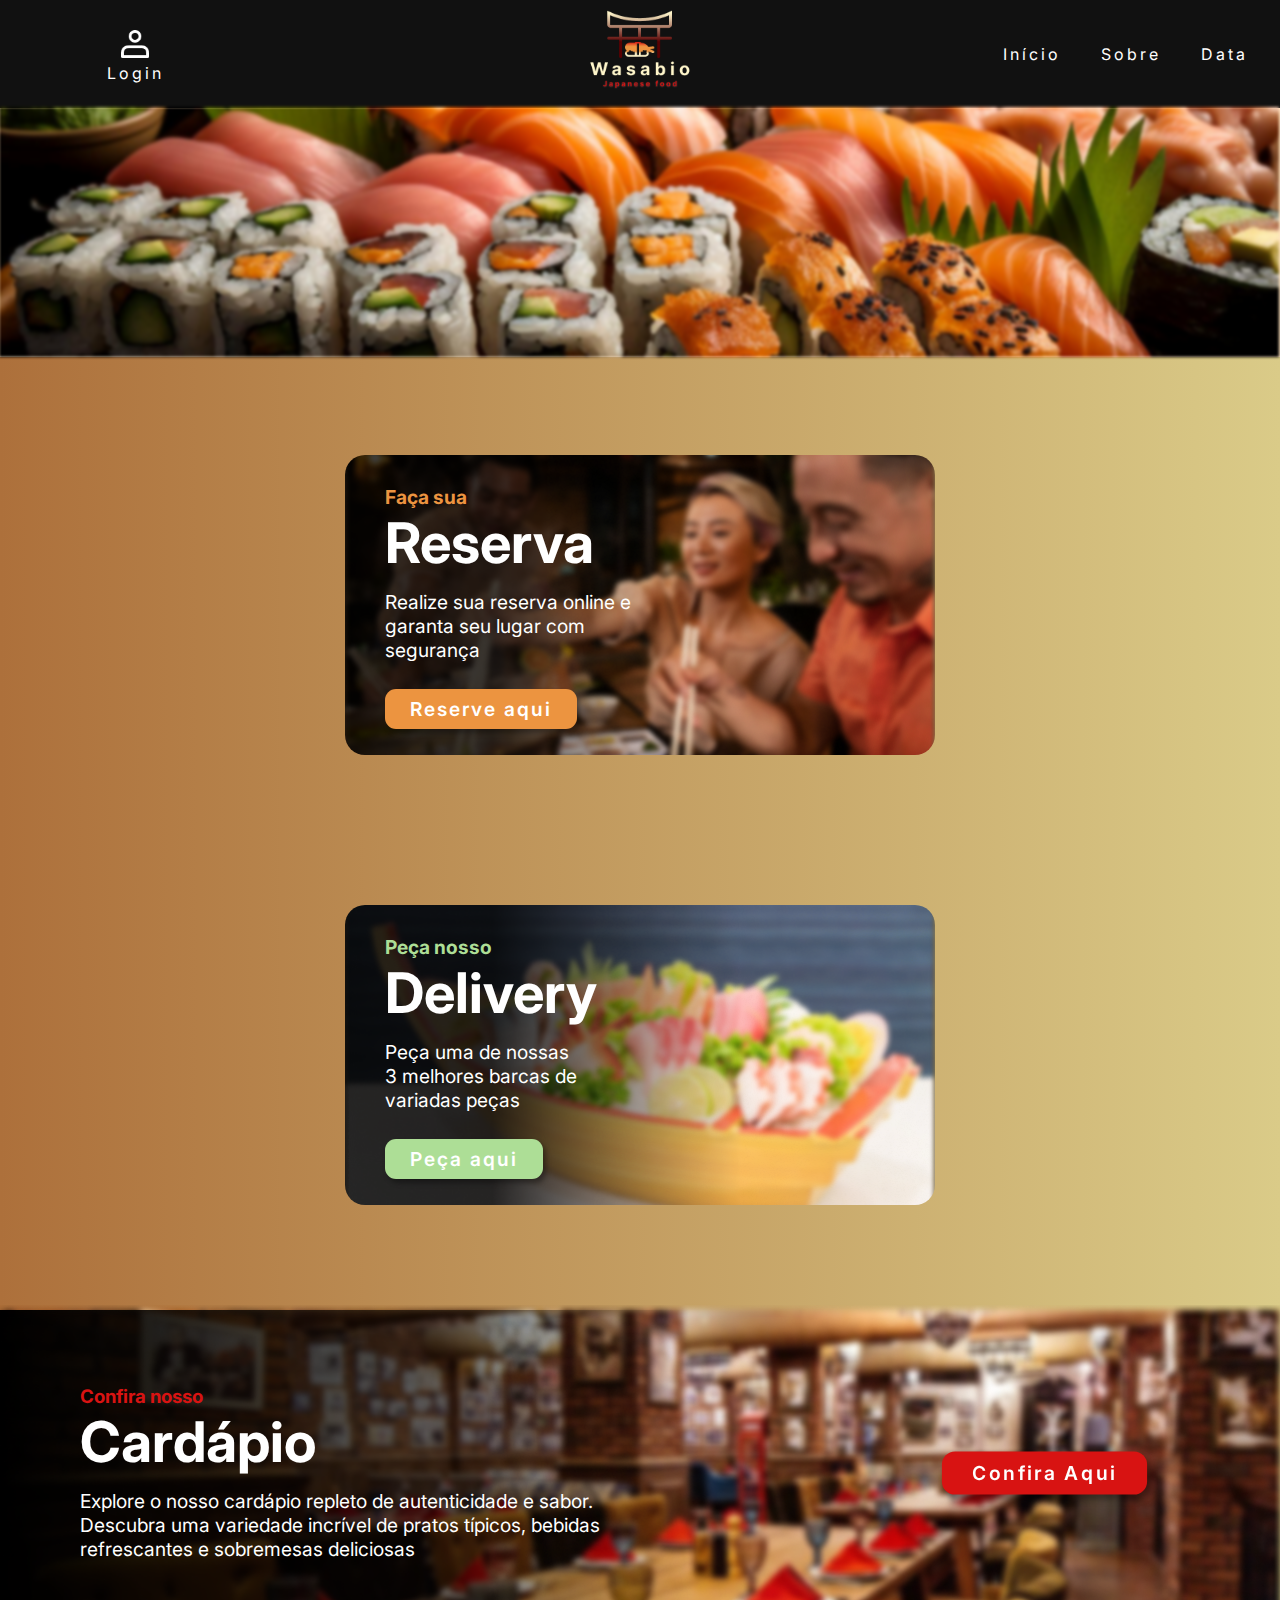
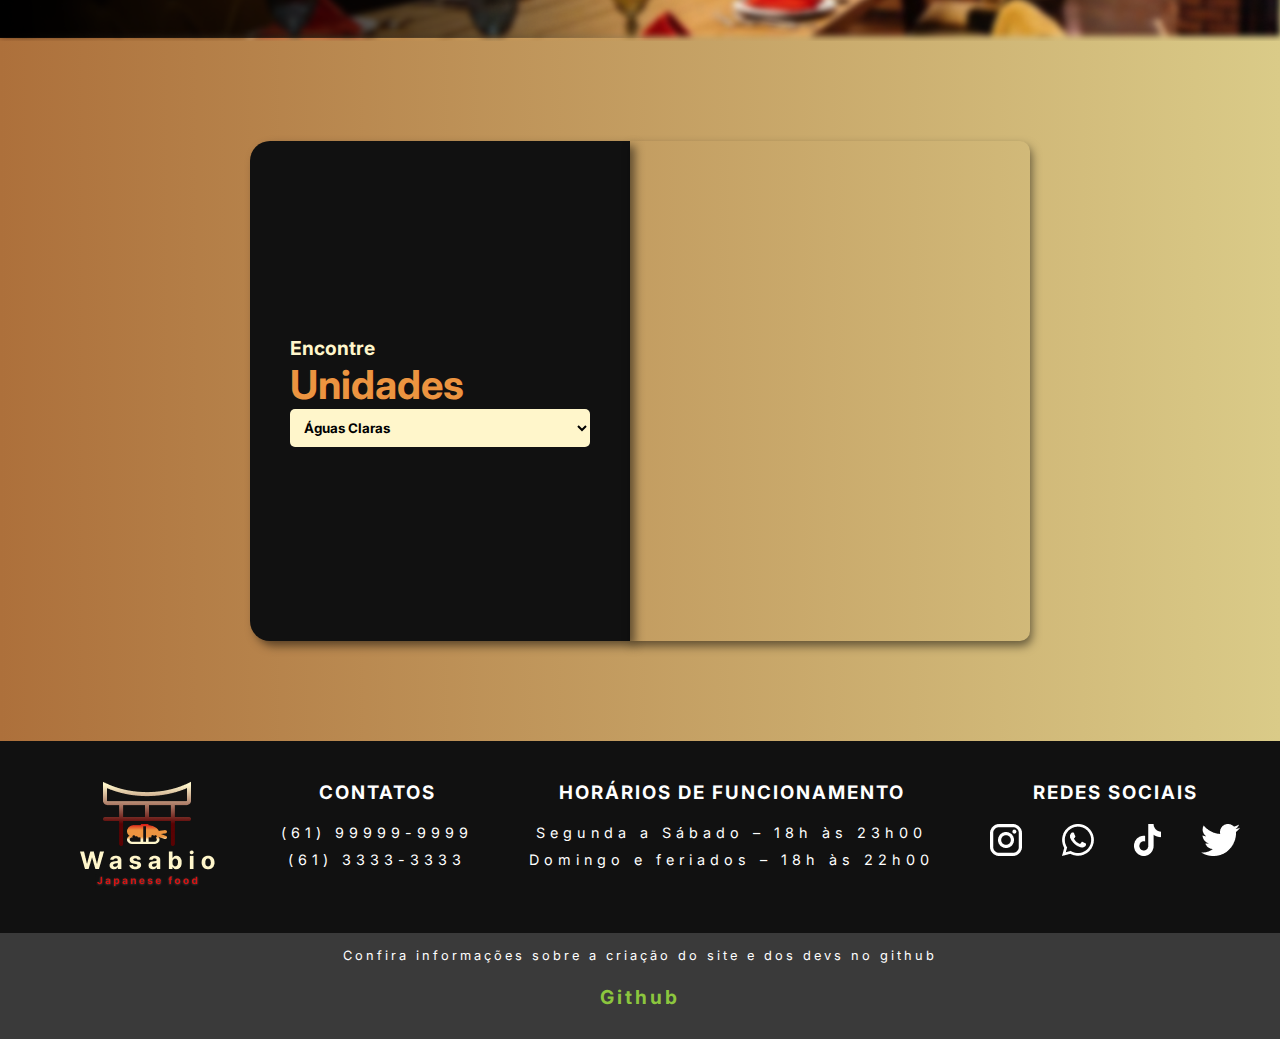
<file: index.html>
<!DOCTYPE html>
<html lang="pt-br">

<head>
    <meta charset="UTF-8">
    <meta name="viewport" content="width=device-width, initial-scale=1.0">

    <!-- Estilos -->
    <link rel="stylesheet" href="./src/css/reset.css">
    <link rel="stylesheet" href="./src/css/estilo.css">
    <link rel="stylesheet" href="./src/css/estilo-header.css">
    <link rel="stylesheet" href="./src/css/estilo-main-opcoes.css">
    <link rel="stylesheet" href="./src/css/estilo-main-cardapio.css">
    <link rel="stylesheet" href="./src/css/estilo-main-unidades.css">
    <link rel="stylesheet" href="./src/css/estilo-footer.css">
    

    <!-- Fontes -->
    <link rel="preconnect" href="https://fonts.googleapis.com">
    <link rel="preconnect" href="https://fonts.gstatic.com" crossorigin>
    <link href="https://fonts.googleapis.com/css2?family=Inter:wght@100;200;300;400;500;600;700;800;900&display=swap" rel="stylesheet">

    <title>Wasabio seafood</title>
</head>

<body>

    <header>

        <nav>
            <div id="login" onclick="Redireciona_Para_Login()"> 
                    <img src="./src/imagens/logo-login.png" alt="logologin">
                    <p>Login</p>
            </div>
            <div>
                <h1>
                    <img src="./src/imagens/logo.png" alt="logo">
                </h1>
            </div>
            <ul>
                <a href="#"><li>Início</li></a>
                <a href="./src/pages/sobre/index.html"><li id="sobre-nos">Sobre</li></a>
                <li onclick="baixarDados()">Data</li>
            </ul>
        </nav>

        <div id="imagem-sushi">
            <!-- Background sushi -->
        </div>

    </header>

    <main>

        <section id="principais-opcoes">
            <div id="reserva">
                <div class="conteudo">
                    <h3>Faça sua</h3>
                    <h1>Reserva</h1>
                    <p>Realize sua reserva online e garanta seu lugar com segurança</p>
                    <a href="https://wa.me/61993213466" target="blank"><button id="botao-reserva">Reserve aqui</button></a>
                </div>
            </div>

            <div id="delivery">
                <div class="conteudo">
                    <h3>Peça nosso</h3>
                    <h1>Delivery</h1>
                    <p>Peça uma de nossas 3 melhores barcas de variadas peças</p>
                    <a href="https://wa.me/61993213466" target="blank"><button id="botao-pedir">Peça aqui</button></a>
                    
                </div>
            </div>
        </section>

        <section id="cardapio">
                <div class="conteudo-cardapio">
                    <div>
                        <h3>Confira nosso</h3>
                        <h1>Cardápio</h1>
                        <p>Explore o nosso cardápio repleto de autenticidade e sabor. Descubra uma variedade incrível de pratos típicos, bebidas refrescantes e sobremesas deliciosas</p>
                    </div>
                    <div>
                        <a href="./src/imagens/cardapio.png" target="_blank"><button id="botao-cardapio">Confira Aqui</button></a>
                    </div>
                </div>
                
        </section>

        <section id="unidades">
                <div id="encontre-unidades">
                    <div>
                        <h3>Encontre</h3>
                        <h1>Unidades</h1>
                        <select name="unidades" id="selecao-unidades">
                            <option value="aguas-claras">Águas Claras</option>
                            <option value="taguatinga">Taguatinga</option>
                            <option value="samambaia">Samambaia</option>
                            <option value="asa-sul">Asa sul</option>
                        </select>
                    </div>
                </div>
                <iframe src="https://www.google.com/maps/embed?pb=!1m18!1m12!1m3!1d909.3828431455007!2d139.7670824561596!3d35.68508596626923!2m3!1f0!2f0!3f0!3m2!1i1024!2i768!4f13.1!3m3!1m2!1s0x60188c792e14634d%3A0x49fdd1132b0ddb34!2sNinja%20Tokyo!5e0!3m2!1spt-BR!2sbr!4v1700028047134!5m2!1spt-BR!2sbr" allowfullscreen="" loading="lazy" referrerpolicy="no-referrer-when-downgrade"></iframe>
        </section>

    </main>

    <footer>

            <section id="infos" >
                <div id="logo-footer" class="footer-infos">
                    <img src="./src/imagens//logo.png" alt="logo">
                </div>

                <div id="contatos" class="footer-infos">
                    <h3>CONTATOS</h3>
                    <ul>
                        <li>(61) 99999-9999</li>
                        <li>(61) 3333-3333</li>
                    </ul>
                </div>

                <div id="horarios" class="footer-infos">
                    <h3>HORÁRIOS DE FUNCIONAMENTO</h3>
                    <p>Segunda a Sábado – 18h às 23h00</p>
                    <p>Domingo e feriados  – 18h às 22h00</p>
                </div>

                <div id="redes" class="footer-infos">
                    <h3>REDES SOCIAIS</h3>
                    <ul>
                        <li><a href="https://www.instagram.com" target="_blank"><img src="./src/imagens/insta.png" alt="instagram"></a></li>
                        <li><a href="https://web.whatsapp.com/" target="_blank"><img src="./src/imagens/whats.png" alt="whatsapp"></a></li>
                        <li><a href="https://www.tiktok.com/pt-BR/" target="_blank"><img src="./src/imagens/tik.png" alt="tiktok"></a></li>
                        <li><a href="https://twitter.com/home" target="_blank"><img src="./src/imagens/twitter.png" alt="twitter"></a></li>
                    </ul>
                </div>
            </section>

            <section id="github">
                <p>Confira informações sobre a criação do site e dos devs no github</p>
                <a href="https://github.com/Luidyenrico" target="_blank" id="github">Github</a>
            </section>

    </footer>
    
    <script src="./src/js/main.js"></script>
    <script src="./src/pages/cadastro/src/js/cadastro.js"></script>
</body>
</html>
</file>
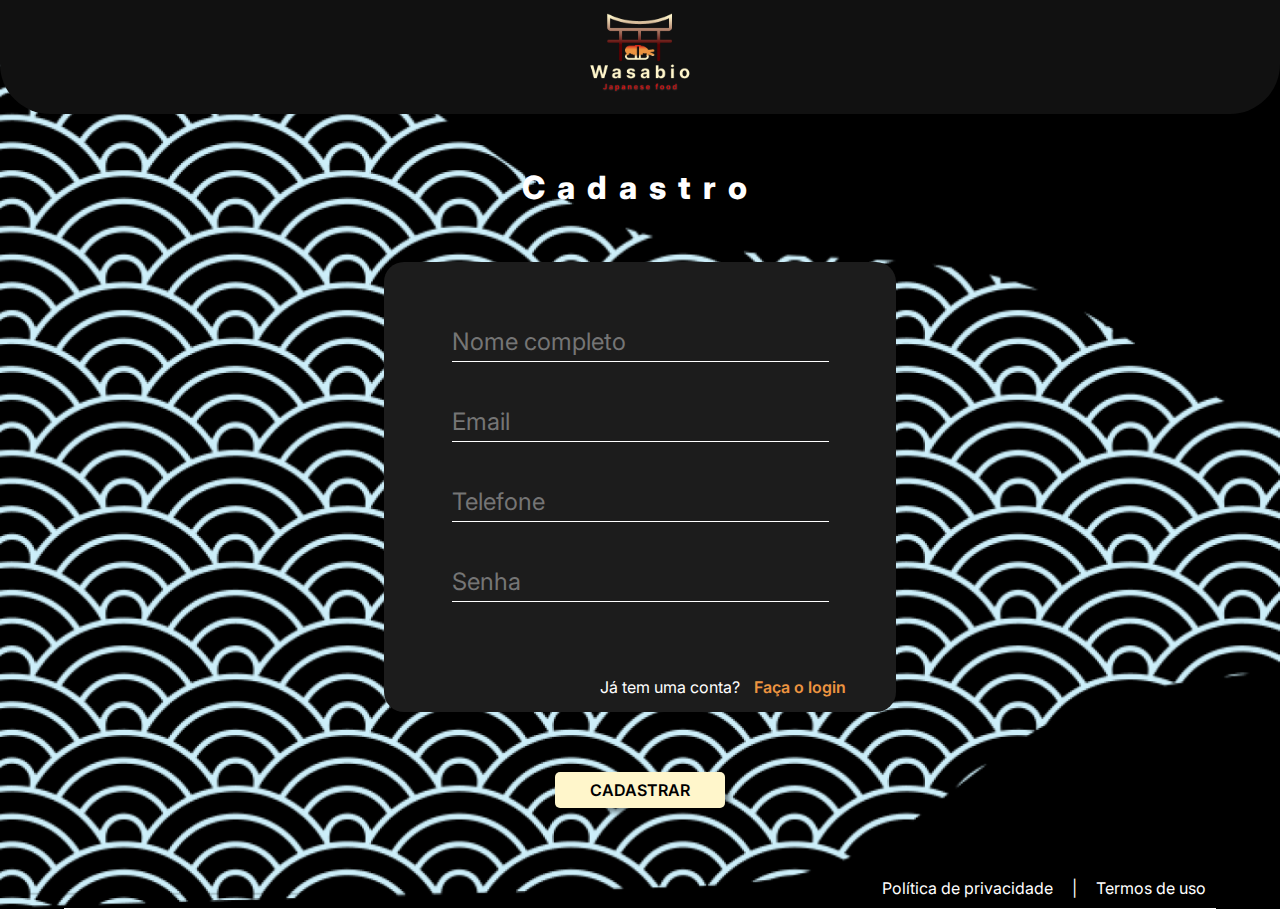
<file: src/pages/cadastro/index.html>
<!DOCTYPE html>
<html lang="pt-br">
<head>
    <meta charset="UTF-8">
    <meta name="viewport" content="width=device-width, initial-scale=1.0">

    <link rel="stylesheet" href="../reset.css">
    <link rel="stylesheet" href="./src/css/estilo-cadastro.css">

    <!-- Fontes -->
    <link rel="preconnect" href="https://fonts.googleapis.com">
    <link rel="preconnect" href="https://fonts.gstatic.com" crossorigin>
    <link href="https://fonts.googleapis.com/css2?family=Inter:wght@100;200;300;400;500;600;700;800;900&display=swap" rel="stylesheet">

    <title>Document</title>
</head>
<body>
    <header>
        <nav>
            <div>
                <h1>
                    <img src="./src/imagens/logo.png" alt="">
                </h1>
            </div>
        </nav>
    </header>

    <main>
        <h1>
            Cadastro
        </h1>

        <form id="cadastroForm">
            <section id="principal">
                <div id="cadastro-geral">
                    <input type="text" name="nome" class="inputs-cadastro" id="cadastro-nome" placeholder="Nome completo" required>
                    <input type="email" name="email" class="inputs-cadastro" id="cadastro-email" placeholder="Email" required>
                    <input type="tel" name="telefone" class="inputs-cadastro" id="cadastro-telefone" placeholder="Telefone" required>
                    <input type="password" name="senha" class="inputs-cadastro" id="cadastro-senha" placeholder="Senha" required>
                </div>
                <p>Já tem uma conta? <a href="../login/index.html" id="botao-faca-login">Faça o login</a></p>
            </section>
            <button type="submit" onclick="salvarCadastro()" id="botao-cadastrar">CADASTRAR</button>
        </form>
    </main>

    <footer>
        <nav> 
            <a href="#">Política de privacidade</a>
            <span>|</span>
            <a href="#">Termos de uso</a>
        </nav>

        <div>
            <!-- linha branca -->
        </div>
    </footer>

<script src="./src/js/cadastro.js"></script>
</body>
</html>
</file>
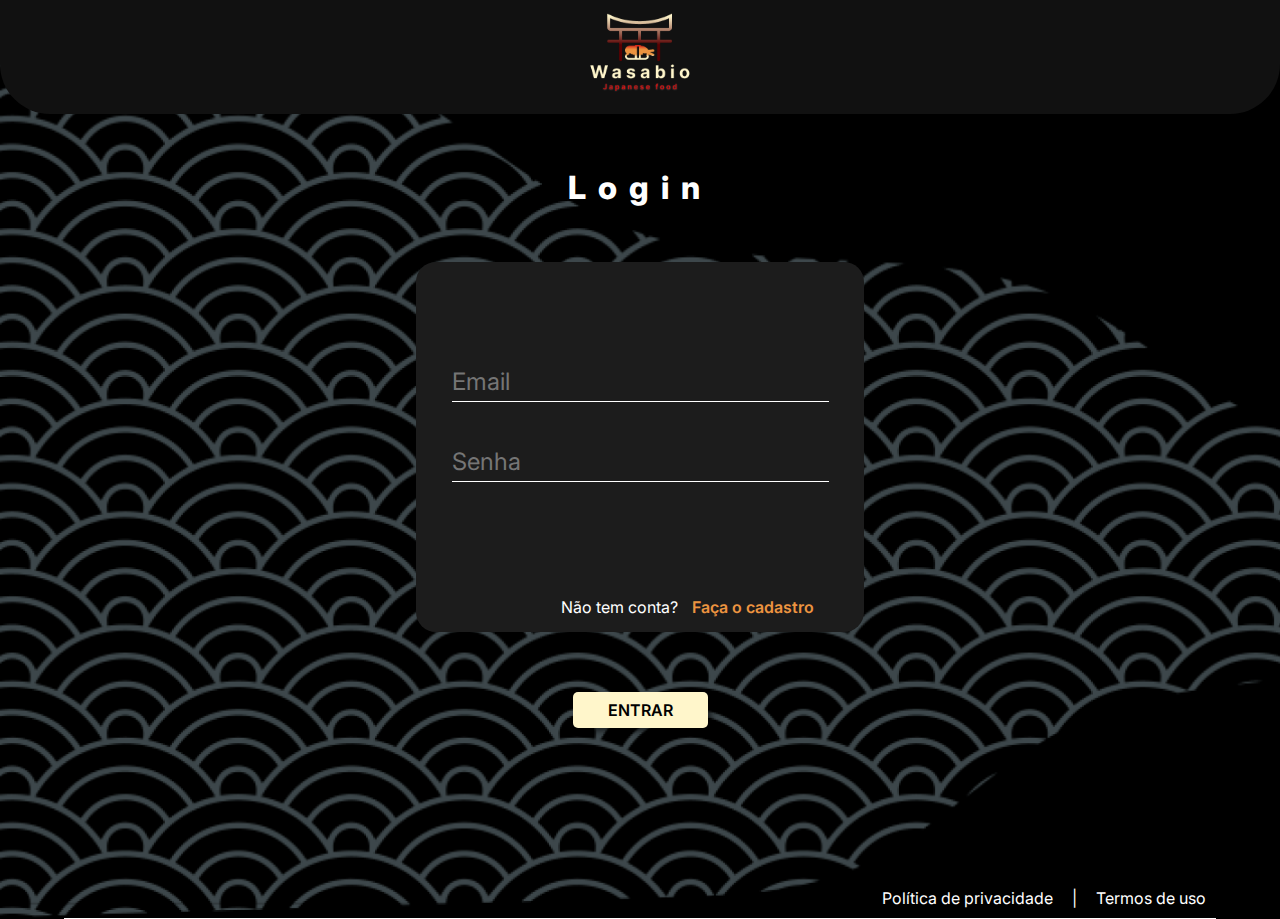
<file: src/pages/login/index.html>
<!DOCTYPE html>
<html lang="pt-BR">
<head>
    <meta charset="UTF-8">
    <meta name="viewport" content="width=device-width, initial-scale=1.0">

    <link rel="stylesheet" href="../reset.css">
    <link rel="stylesheet" href="./src/css/estilo-login.css">

    <!-- Fontes -->
    <link rel="preconnect" href="https://fonts.googleapis.com">
    <link rel="preconnect" href="https://fonts.gstatic.com" crossorigin>
    <link href="https://fonts.googleapis.com/css2?family=Inter:wght@100;200;300;400;500;600;700;800;900&display=swap" rel="stylesheet">

    <title>Login</title>
</head>
<body>
    <header>
        <nav>
            <div>
                <h1>
                    <img src="./src/imagens/logo.png" alt="">
                </h1>
            </div>
        </nav>
    </header>

    <main>
        <h1>
            Login
        </h1>
        <form id="loginForm">
            <section id="principal">
                <div id="cadastro-geral">      
                    <input type="email" name="email" id="login-email" class="inputs-login" placeholder="Email" required>
                    
                    <input type="password" name="senha" id="login-senha" class="inputs-login" placeholder="Senha" required>
                </div>

                <p>Não tem conta? <a href="../cadastro/index.html" id="botao-faca-cadastro">Faça o cadastro</a></p>
            </section>

            <button type="submit" onclick="realizarLogin()" id="botao-entrar">ENTRAR</button>
        </form>
    </main>

    <footer>
        <nav> 
            <a href="#">Política de privacidade</a>
            <span>|</span>
            <a href="#">Termos de uso</a>
        </nav>

        <div>
            <!-- linha branca -->
        </div>
    </footer>

    <script src="./src/js/login.js"></script>
</body>
</html>
</file>
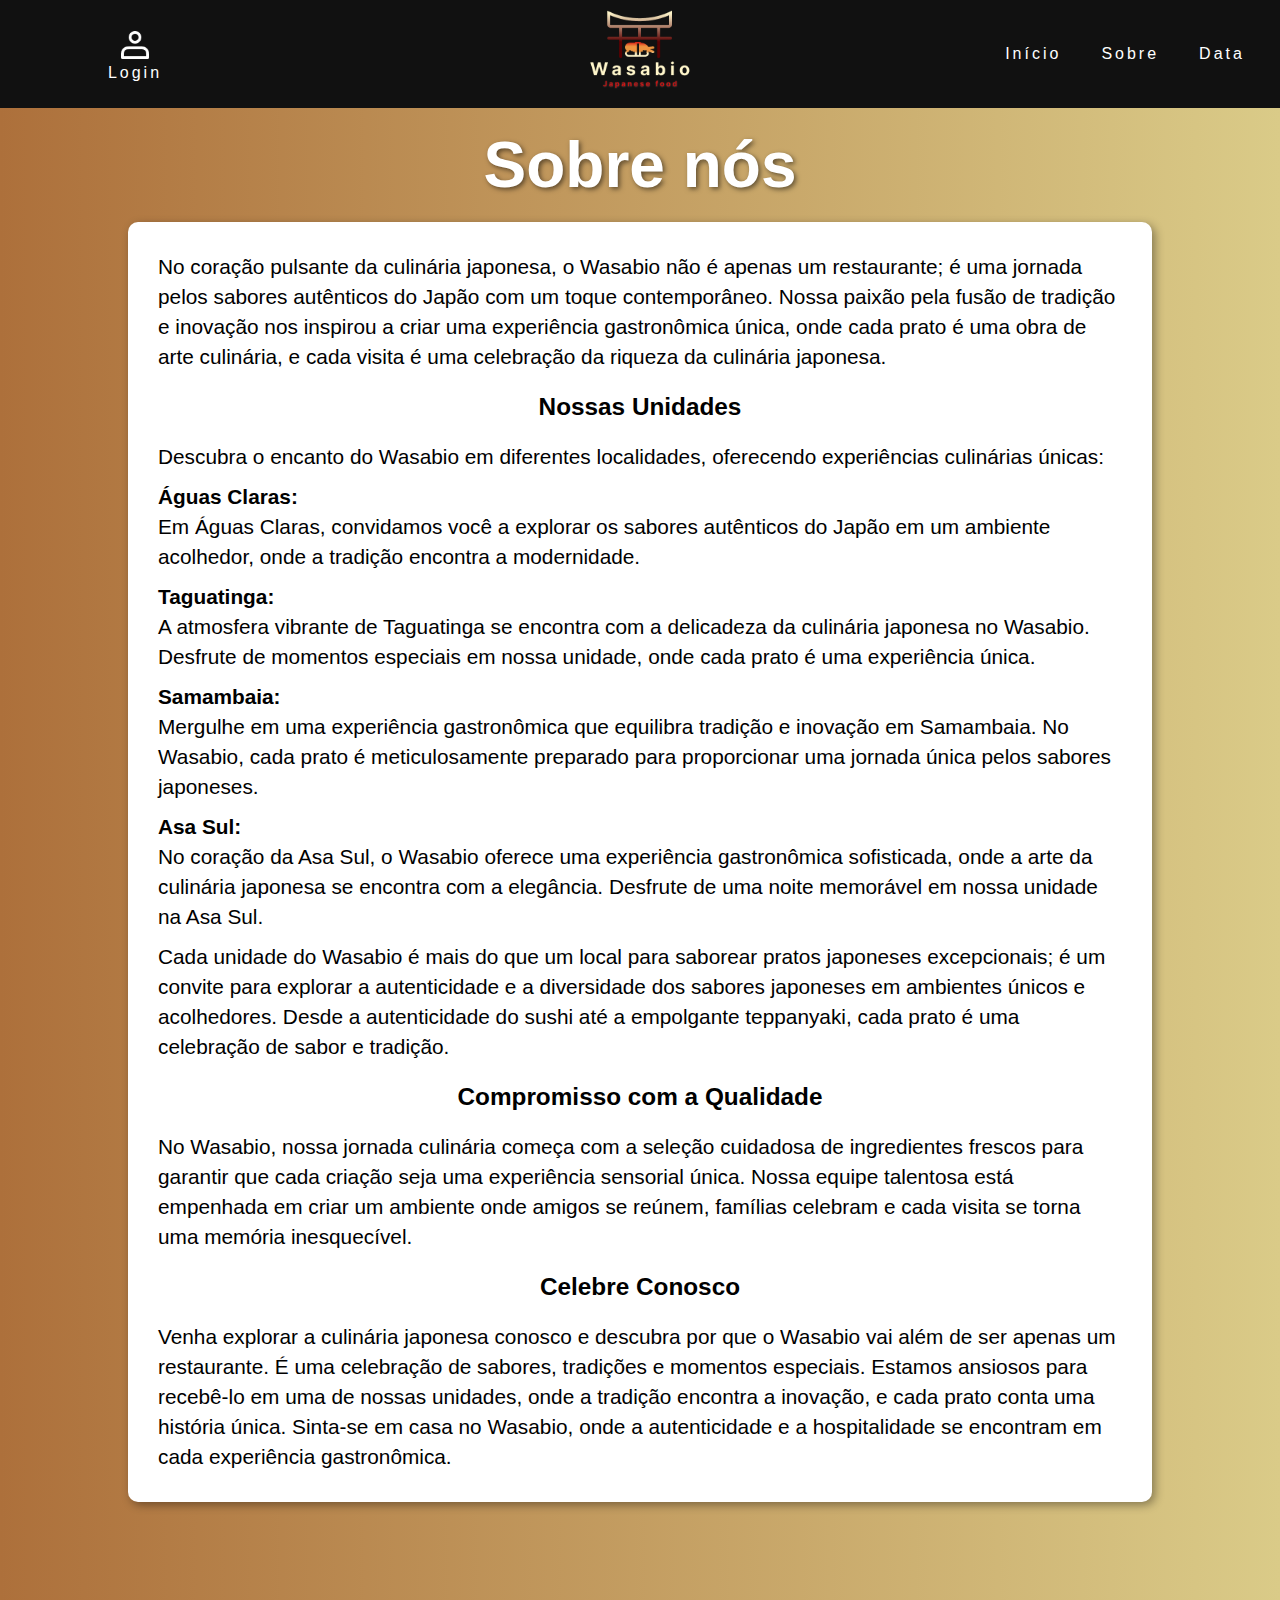
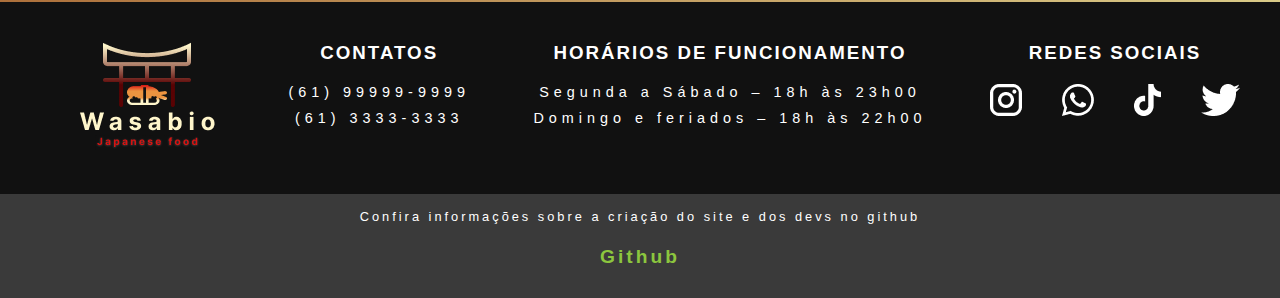
<file: src/pages/sobre/index.html>
<!DOCTYPE html>
<html lang="pt-br">
<head>
    <meta charset="UTF-8">
    <meta name="viewport" content="width=device-width, initial-scale=1.0">


    <link rel="stylesheet" href="./src/estilo-sobre.css">

    <title>Sobre nós</title>
</head>
<body>
    
    <header>

        <nav>
            <div id="login" onclick="Redireciona_Para_Login()"> 
                    <img src="./src/imagens/logo-login.png" alt="logologin">
                    <p>Login</p>
            </div>
            <div>
                <h1>
                    <img src="./src/imagens/logo.png" alt="logo">
                </h1>
            </div>
            <ul>
                <a href="../../../index.html"><li id="voltar-inicio">Início</li></a>
                <a href=""><li>Sobre</li></a>
                <li onclick="baixarDados()">Data</li>
            </ul>
        </nav>

    </header>

    <main>
        <h1>Sobre nós</h1>

        <div id="conteudo">
            <p>No coração pulsante da culinária japonesa, o Wasabio não é apenas um restaurante; é uma jornada pelos sabores autênticos do Japão com um toque contemporâneo. Nossa paixão pela fusão de tradição e inovação nos inspirou a criar uma experiência gastronômica única, onde cada prato é uma obra de arte culinária, e cada visita é uma celebração da riqueza da culinária japonesa.
                
                <h3>Nossas Unidades</h3>
                    Descubra o encanto do Wasabio em diferentes localidades, oferecendo experiências culinárias únicas:

                <ul>
                    
                    <li><h4>Águas Claras:</h4> Em Águas Claras, convidamos você a explorar os sabores autênticos do Japão em um ambiente acolhedor, onde a tradição encontra a modernidade.</li>
                    <li><h4>Taguatinga:</h4> A atmosfera vibrante de Taguatinga se encontra com a delicadeza da culinária japonesa no Wasabio. Desfrute de momentos especiais em nossa unidade, onde cada prato é uma experiência única.</li>
                    <li><h4>Samambaia:</h4> Mergulhe em uma experiência gastronômica que equilibra tradição e inovação em Samambaia. No Wasabio, cada prato é meticulosamente preparado para proporcionar uma jornada única pelos sabores japoneses.</li>
                    <li><h4>Asa Sul:</h4> No coração da Asa Sul, o Wasabio oferece uma experiência gastronômica sofisticada, onde a arte da culinária japonesa se encontra com a elegância. Desfrute de uma noite memorável em nossa unidade na Asa Sul.</li>
                </ul>
            
                Cada unidade do Wasabio é mais do que um local para saborear pratos japoneses excepcionais; é um convite para explorar a autenticidade e a diversidade dos sabores japoneses em ambientes únicos e acolhedores. Desde a autenticidade do sushi até a empolgante teppanyaki, cada prato é uma celebração de sabor e tradição.
            
                <h3>Compromisso com a Qualidade</h3>
            
                No Wasabio, nossa jornada culinária começa com a seleção cuidadosa de ingredientes frescos para garantir que cada criação seja uma experiência sensorial única. Nossa equipe talentosa está empenhada em criar um ambiente onde amigos se reúnem, famílias celebram e cada visita se torna uma memória inesquecível.
            
                <h3>Celebre Conosco</h3>
            
                Venha explorar a culinária japonesa conosco e descubra por que o Wasabio vai além de ser apenas um restaurante. É uma celebração de sabores, tradições e momentos especiais. Estamos ansiosos para recebê-lo em uma de nossas unidades, onde a tradição encontra a inovação, e cada prato conta uma história única. Sinta-se em casa no Wasabio, onde a autenticidade e a hospitalidade se encontram em cada experiência gastronômica.</p>
        </div>


    </main>

    <footer>

        <section id="infos" >
            <div id="logo-footer" class="footer-infos">
                <img src="./src/imagens//logo.png" alt="logo">
            </div>

            <div id="contatos" class="footer-infos">
                <h3>CONTATOS</h3>
                <ul>
                    <li>(61) 99999-9999</li>
                    <li>(61) 3333-3333</li>
                </ul>
            </div>

            <div id="horarios" class="footer-infos">
                <h3>HORÁRIOS DE FUNCIONAMENTO</h3>
                <p>Segunda a Sábado – 18h às 23h00</p>
                <p>Domingo e feriados  – 18h às 22h00</p>
            </div>

            <div id="redes" class="footer-infos">
                <h3>REDES SOCIAIS</h3>
                <ul>
                    <li><a href="https://www.instagram.com" target="_blank"><img src="./src/imagens/insta.png" alt="instagram"></a></li>
                    <li><a href="https://web.whatsapp.com/" target="_blank"><img src="./src/imagens/whats.png" alt="whatsapp"></a></li>
                    <li><a href="https://www.tiktok.com/pt-BR/" target="_blank"><img src="./src/imagens/tik.png" alt="tiktok"></a></li>
                    <li><a href="https://twitter.com/home" target="_blank"><img src="./src/imagens/twitter.png" alt="twitter"></a></li>
                </ul>
            </div>
        </section>

        <section id="github">
            <p>Confira informações sobre a criação do site e dos devs no github</p>
            <a href="https://github.com/Luidyenrico" target="_blank" id="github">Github</a>
        </section>
        <a href="../login/index.html"></a>

</footer>


    <script>
        function Redireciona_Para_Login() { 
            window.location.href="../login/index.html"
        }
    </script>
</body>
</html>
</file>
<file: src/css/estilo.css>
:root {
    --cor-fundo-escuro: #111111;
    --cor-fundo-escuro-claro: #1C1C1C;
    --cor-fundo: #B4B4B4; 
    --cor-fundo-claro: #f0f0f0; 

    --cor-verde-claro: #ADDE96;
    --cor-laranja-claro: #EC9440;
    --cor-vermelho: #D81312;
    --cor-bege-claro: #FFF6CB;

  }

body {
    background: linear-gradient(to left, #dacb88,#ad703b);
}

button {
    transition: 0.5s;
}

button:hover {
    cursor: pointer;
    transform: scale(1.15);
}
</file>
<file: src/css/estilo-header.css>
header {
    background-color: rgb(255, 227, 190);
}

header a {
    text-decoration: none;
    color: white;
    transition: .2s;
}

header a:hover {
    transform: scale(1.1);
}

nav {
    display: flex;
    flex-direction:row;
    justify-content: space-between;
    align-items: center;
    color: rgb(255, 255, 255);
    padding: 10px;

    background-color: var(--cor-fundo-escuro);
}

nav img {
    height: 80px;
}

nav > div, nav > ul {
    background-color: rgba(151, 241, 241, 0);
}

nav > div, nav > ul {
    display: flex;
    width: 250px;
    justify-content: center;
    align-items: center;
}

nav li {
    letter-spacing: 3px;
    margin-right: 2.5em;
}

#login {
    letter-spacing: 3px;
    display: flex;
    flex-direction: column;
    justify-content: center;
    align-items: center;    
    cursor: pointer;
    transition: 0.5s;
}
#login > img {
    width: 15%;
    height: 15%;
    padding: 5px;
}

#login:hover {
    transform: scale(1.1);
}

div#imagem-sushi {
    width: 100%;
    height: 250px;
    background-image: url(../imagens/frutos-do-mar.png);
    filter: blur(1.5px);
    margin: -1.5px;
    

    background-position: center center;
    background-repeat: no-repeat;
    background-size: cover;

}
</file>
<file: src/css/estilo-main-opcoes.css>
#principais-opcoes {
   
    display: flex;
    flex-direction: row;
    flex-wrap: wrap;
    gap: 150px;
    justify-content: center;
    align-items: center;
    padding: 100px 0px 100px 0px;
}

#principais-opcoes #reserva, #principais-opcoes #delivery{
    width: 590px;
    height: 300px;
    background-position: center center;
    background-repeat: no-repeat;
    background-size: cover;
    border-radius: 20px;
    margin: auto 0;
    
}

#reserva {
    background-image: url(../imagens/imagem-e-sombra-reserva.png);

}
#delivery {
    background-image: url(../imagens/imagem-e-sombra-delivery.png);

}


.conteudo {
    padding: 30px 30px 30px 40px;
    position: relative;
}


.conteudo h3 {
    font-size: 1.2rem;
}

#reserva .conteudo h3 {color: var(--cor-laranja-claro);}
#delivery .conteudo h3 {color: var(--cor-verde-claro);}

.conteudo h1 {
    color: white;
    font-size: 3.5em;
}
.conteudo p {
    color: white;
    width: 249px;
    font-size: 1.2rem;
    margin: 13px 0px 27px 0px;
}
#delivery p {width: 200px;}

.conteudo button {
    font-weight: 600;
    letter-spacing: 2px;
    font-size: 1.20em;
    color: white;
    border: none;
    padding: 8px 25px;
    border-radius: 11px;
    box-shadow: 3px 4px 5px rgba(0, 0, 0, 0.336);
}

#reserva .conteudo button {background-color: var(--cor-laranja-claro);}
#delivery .conteudo button {background-color: var(--cor-verde-claro);}
</file>
<file: src/css/estilo-main-cardapio.css>
#cardapio {
    background-image: url(../imagens/imagem-cardapio.png);
    background-size: cover;
    background-position: left center;
    background-repeat: no-repeat;
    padding: 80px 150px 80px 80px;
}

.conteudo-cardapio {
    display: flex;
    justify-content:space-between;
    align-items: center;
    color: white;
    position: relative;
    margin: auto;
}

.conteudo-cardapio h3 {
    color: var(--cor-vermelho);
}

.conteudo-cardapio h1 {
    color: white;
    font-size: 3.5em;
}
.conteudo-cardapio p {
    color: white;
    width: 550px;
    font-size: 1.2rem;
    margin: 13px 0px 0px 0px;
}
#delivery p {width: 200px;}


.conteudo-cardapio a {
    text-decoration: none;
}
#botao-cardapio{
    font-weight: 600;
    font-size: 1em;
    letter-spacing: 2px;
    color: rgb(255, 255, 255);
    border: none;
    padding: 8px 25px;
    border-radius: 11px;
    box-shadow: 3px 4px 5px rgba(0, 0, 0, 0.336);
    background-color: var(--cor-vermelho);
    transform: scale(1.2);
}

#botao-cardapio:hover {
    transform: scale(1.4);
}
</file>
<file: src/css/estilo-main-unidades.css>
#unidades {
    padding: 100px 0px 100px 0px;
    display: flex;
    justify-content: center;
    align-items: center;
    flex-wrap: wrap;
}



#encontre-unidades {
    display: flex;
    align-items: center;
    justify-content: center;
    padding: 40px;
    background-color: var(--cor-fundo-escuro);
    box-shadow: 5px 5px 10px rgba(0, 0, 0, 0.500);
    border-radius: 20px 0px 0px 20px;
    height: 500px;
}

#unidades iframe {
    width: 400px;
    height: 500px;
    border: none;
    box-shadow: 2px 5px 10px rgba(0, 0, 0, 0.500);
    border-radius: 0px 10px 10px 0px;
}


#encontre-unidades select {
    font-weight: bold;
    padding: 10px;
    border-radius: 5px;
    border: none;
    background-color: var(--cor-bege-claro);
    width: 300px;
    cursor: pointer;
}

option {
    padding: 5px;
    font-weight: 600;
    cursor: pointer;
}

#unidades h3 {
    font-size: 1.2rem;
    color: var(--cor-bege-claro);
}

#unidades h1 {
    color: var(--cor-laranja-claro);
    font-size: 2.5em;
}
</file>
<file: src/css/estilo-footer.css>
footer {
    color: white;
}

footer h3 {
    letter-spacing: 2px;
    margin-bottom: 20px;
}

#infos {
    padding: 40px 40px 40px 70px;
    display: flex;
    justify-content: space-between;
    background-color: var(--cor-fundo-escuro);
}


.footer-infos { 
    text-align: center;

}

.footer-infos p, .footer-infos li {
    margin-bottom: 10px;
    font-size: 0.9em;
    letter-spacing: 5px;
}
/* #logo-footer {
    display: flex;
    justify-content: center;
    align-items: center;
} */
#redes {
    text-align: center;
    align-items: center;
}
#redes ul {
    display: flex;
    justify-content: center;
    align-items: center;
    gap: 40px;
}

#redes ul li {
    margin: auto;
    transition: 0.5s;
}

#redes ul li:hover {
    transform: scale(1.2);
}


#github {
    text-align: center;
    padding: 15px;
    letter-spacing: 3px;
    background-color: #3a3a3a;
}

#github p {
    font-size: 0.8em;
}

#github a {
    display: inline-block;
    margin-top: 7px;
    font-weight: bold;
    font-size: 1.2em;
    text-decoration: none;
    color: #8CC63E;
    transition: 0.5s;
}

#github a:hover{
    color: #96c45a;
    text-shadow: 0px 0px 5px #ffffff3a;
    transform: scale(1.2);
}
</file>
<file: src/pages/cadastro/src/css/estilo-cadastro.css>
header {
    background-color: #111111;
    align-items: center;
    text-align: center;
    border-radius: 0px 0px 50px 50px;
    padding: 8px;

}
header h1 {
    padding: 5px 0px 5px 0px;
}

nav img {
    height: 80px;
}



main h1 {
    font-weight: 800;
    text-align: center;
    padding: 1.7em;
    letter-spacing: 12px;
}



body {
    color: white;
    background-color: rgb(0, 0, 0);
    background-image: url(../imagens/background-cadastro.png);
    background-position: center left;
    background-repeat: no-repeat;
    background-size: cover;

}

#principal {
    margin: auto;
    width: 40vw;
    background-color: #1C1C1C;
    border-radius: 20px;
}

#cadastro-geral {
    padding: 40px 0px 40px 0px;
    display: flex;
    flex-direction: column;
    justify-content: center;
    align-items: center;
    border-radius: 20px 20px 0px 0px;
}

form{
    text-align: center;
}


.inputs-cadastro {
    padding: 5px 5px 5px 0px;
    margin: 20px;
    border: none;
    border-bottom: 1px solid white;
    background-color: rgba(0, 0, 0, 0);
    color: white;
    font-size: 24px;
}

.inputs-cadastro:focus {
    outline: none;
}


form button {
    display: inline-block;
    font-size: 16px;
    font-weight: 600;
    margin: 60px;
    padding: 8px 35px 8px 35px;
    border-radius: 5px;
    border: none;
    background-color: #FFF6CB;
    box-shadow: 4px 4px 5px rgba(0, 0, 0, 0.459);
    cursor: pointer;
    transition: 0.5s;
}

form button:hover {
    transform: scale(1.1);
}

#principal p {
    padding: 15px 50px 15px 15px;
    text-align: right;
}

#principal p a {
    font-weight: 600;
    margin: 0px 0px 0px 10px;
    color: #EC9440;
    text-decoration: none;
    transition: 0.5s;
}

#principal p a:hover {
    transform: scale(1.15);
}

a {
    text-decoration: none;
    display: inline-block;
    color: white;
}


footer {
    text-align: right;
    margin: auto;
    width: 90vw;
    
}

footer nav {
    padding: 10px;
    border-bottom: 1px solid white;
}

footer span {
    margin: 15px;
}

footer a {
    transition: 0.1s;
}

footer a:hover {
    transform: scale(1.05);
}
</file>
<file: src/pages/login/src/css/estilo-login.css>
body {
    background-image: url(../imagens/background-cadastro.png);
}


header {
    background-color: #111111;
    align-items: center;
    text-align: center;
    border-radius: 0px 0px 50px 50px;
    padding: 8px;

}
header h1 {
    padding: 5px 0px 5px 0px;
}

nav img {
    height: 80px;
}



main h1 {
    font-weight: 800;
    text-align: center;
    padding: 1.7em;
    letter-spacing: 12px;
}



body {
    color: white;
    background-color: rgb(0, 0, 0);
    background-image: url(../imagens/background-cadastro.png);
    background-position: center left;
    background-repeat: no-repeat;
    background-size: cover;

}

#principal {
    margin: auto;
    width: 35vw;
    background-color: #1C1C1C;
    border-radius: 20px;
}

#login-geral {
    padding: 40px 0px 40px 0px;
    display: flex;
    flex-direction: column;
    justify-content: center;
    align-items: center;
    border-radius: 20px 20px 0px 0px;
}

form{
    text-align: center;
}


.inputs-login {
    padding: 5px 5px 5px 0px;
    margin: 20px;
    border: none;
    border-bottom: 1px solid white;
    background-color: rgba(0, 0, 0, 0);
    color: white;
    font-size: 24px;
}

.inputs-login:focus {
    outline: none;
}

#login-email {
    margin-top: 100px;
}

#login-senha {
    margin-bottom: 100px;
}

form button {
    display: inline-block;
    font-size: 16px;
    font-weight: 600;
    margin: 60px 60px 150px 60px;
    padding: 8px 35px 8px 35px;
    border-radius: 5px;
    border: none;
    background-color: #FFF6CB;
    box-shadow: 4px 4px 5px rgba(0, 0, 0, 0.459);
    cursor: pointer;
    transition: 0.5s;
}

form button:hover {
    transform: scale(1.1);
}

#principal p {
    padding: 15px 50px 15px 15px;
    text-align: right;
}

#principal p a {
    font-weight: 600;
    margin: 0px 0px 0px 10px;
    color: #EC9440;
    text-decoration: none;
    transition: 0.5s;
}

#principal p a:hover {
    transform: scale(1.15);
}

a {
    text-decoration: none;
    display: inline-block;
    color: white;
}


footer {
    text-align: right;
    margin: auto;
    width: 90vw;
    
}

footer nav {
    padding: 10px;
    border-bottom: 1px solid white;
}

footer span {
    margin: 15px;
}

footer a {
    transition: 0.1s;
}

footer a:hover {
    transform: scale(1.05);
}
</file>
<file: src/pages/sobre/src/estilo-sobre.css>
:root {
    --cor-fundo-escuro: #111111;
    --cor-fundo-escuro-claro: #1C1C1C;
    --cor-fundo: #B4B4B4; 
    --cor-fundo-claro: #f0f0f0; 

    --cor-verde-claro: #ADDE96;
    --cor-laranja-claro: #EC9440;
    --cor-vermelho: #D81312;
    --cor-bege-claro: #FFF6CB;

  }

  * {
    margin: 0;
    padding: 0;
    box-sizing: border-box;
    list-style: none;
    font-family: 'Inter', sans-serif;
}

body {
    background: linear-gradient(to left, #dacb88,#ad703b);
}

button {
    transition: 0.5s;
}

button:hover {
    cursor: pointer;
    transform: scale(1.15);
}


header {
    background-color: rgb(255, 227, 190);
}

header a {
    text-decoration: none;
    color: white;
    transition: .2s;
}

header a:hover {
    transform: scale(1.1);
}

nav {
    display: flex;
    flex-direction:row;
    justify-content: space-between;
    align-items: center;
    color: rgb(255, 255, 255);
    padding: 10px;

    background-color: var(--cor-fundo-escuro);
}

nav img {
    height: 80px;
}

nav > div, nav > ul {
    background-color: rgba(151, 241, 241, 0);
}

nav > div, nav > ul {
    display: flex;
    width: 250px;
    justify-content: center;
    align-items: center;
}

nav li {
    letter-spacing: 3px;
    margin-right: 2.5em;
}

#login {
    letter-spacing: 3px;
    display: flex;
    flex-direction: column;
    justify-content: center;
    align-items: center;    
    cursor: pointer;
    transition: 0.5s;
}
#login > img {
    width: 15%;
    height: 15%;
    padding: 5px;
}

#login:hover {
    transform: scale(1.1);
}

main h1 {
    margin: 20px;
    text-align: center;
    font-size: 4em;
    color: #fff;
    text-shadow: 2px 2px 5px rgba(0, 0, 0, 0.527);
}

#conteudo {
    border-radius: 10px;
    margin:auto;
    margin-bottom: 100px;
    background-color: white;
    font-size: 1.3em;
    padding: 30px;
    width: 80vw;
    line-height: 30px;

    box-shadow: 3px 3px 10px rgba(0, 0, 0, 0.377);
}

#conteudo h3 {
    text-align: center;
    margin: 20px 0px 20px 0px;
}

#conteudo li {
    margin: 10px 0px 10px 0px;
}


footer {
    color: white;
}

footer h3 {
    letter-spacing: 2px;
    margin-bottom: 20px;
}

#infos {
    padding: 40px 40px 40px 70px;
    display: flex;
    justify-content: space-between;
    background-color: var(--cor-fundo-escuro);
}


.footer-infos { 
    text-align: center;

}

.footer-infos p, .footer-infos li {
    margin-bottom: 10px;
    font-size: 0.9em;
    letter-spacing: 5px;
}
/* #logo-footer {
    display: flex;
    justify-content: center;
    align-items: center;
} */
#redes {
    text-align: center;
    align-items: center;
}
#redes ul {
    display: flex;
    justify-content: center;
    align-items: center;
    gap: 40px;
}

#redes ul li {
    margin: auto;
    transition: 0.5s;
}

#redes ul li:hover {
    transform: scale(1.2);
}


#github {
    text-align: center;
    padding: 15px;
    letter-spacing: 3px;
    background-color: #3a3a3a;
}

#github p {
    font-size: 0.8em;
}

#github a {
    display: inline-block;
    margin-top: 7px;
    font-weight: bold;
    font-size: 1.2em;
    text-decoration: none;
    color: #8CC63E;
    transition: 0.5s;
}

#github a:hover{
    color: #96c45a;
    text-shadow: 0px 0px 5px #ffffff3a;
    transform: scale(1.2);
}
</file>
